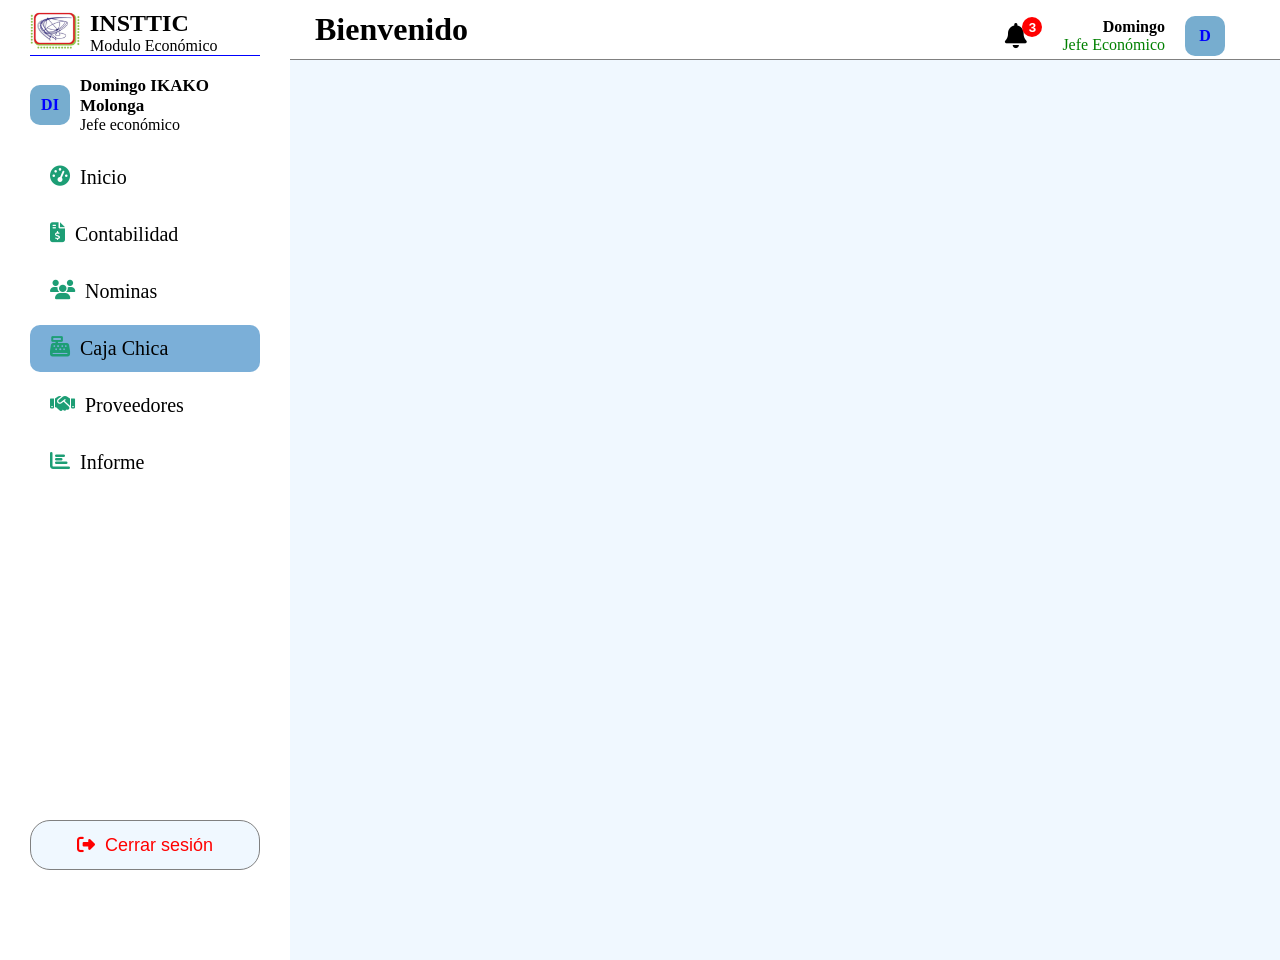
<file: pages/cajaChica.html>
<!DOCTYPE html>
<html lang="en">
<head>
    <meta charset="UTF-8">
    <meta name="viewport" content="width=device-width, initial-scale=1.0">
    <title>Caja Chica</title>
    <link rel="stylesheet" href="../css/cajaChica.css">
    <link rel="stylesheet" href="https://cdnjs.cloudflare.com/ajax/libs/font-awesome/6.5.1/css/all.min.css">
</head>
<body>
    <header>
            <h1>Bienvenido</h1>
            <div class="informacion">
                <button>
                    <i class="fas fa-bell text-xl text-gray-600"></i>
                    <span>3</span>
                </button>
                <div>
                    <strong>Domingo</strong>
                    <p>Jefe Económico</p>
                </div>
                <span>D</span>
            </div>
    </header>

    <aside>
        <div class="logo">
            <div>
                <img src="../img/logologo.png" alt="">
            </div>
            <div>
                <h2>INSTTIC</h2>
                <p>Modulo Económico</p>
            </div>
        </div>
        <div class="identidad">
            <div class="codigo">DI</div>
            <div>
                <h2>Domingo IKAKO</h2>
                <h2>Molonga</h2>
                <p>Jefe económico</p>
            </div>
        </div>
        <nav>
            <a href="../index.html"><i class="fas fa-tachometer-alt w-5"></i><span>Inicio</span></a>
            <a href="./contabilidad.html"><i class="fas fa-file-invoice-dollar w-5"></i><span>Contabilidad</span></a>
            <a href="./nominas.html"> <i class="fas fa-users w-5"></i><span>Nominas</span></a>
            <a href="#" class="activo"><i class="fas fa-cash-register w-5"></i><span>Caja Chica</span></a>
            <a href="./proveerdores.html"><i class="fas fa-handshake w-5"></i><span>Proveedores</span></a>
            <a href="./informe.html"><i class="fas fa-chart-bar w-5"></i><span>Informe</span></a>
        </nav>
        <button class="cerrar-sesion">
            <i class="fas fa-sign-out-alt"></i>
            <p>Cerrar sesión</p>
        </button>
        
    </aside>
    <main>

      
    </main>
    
</body>
</html>
</file>
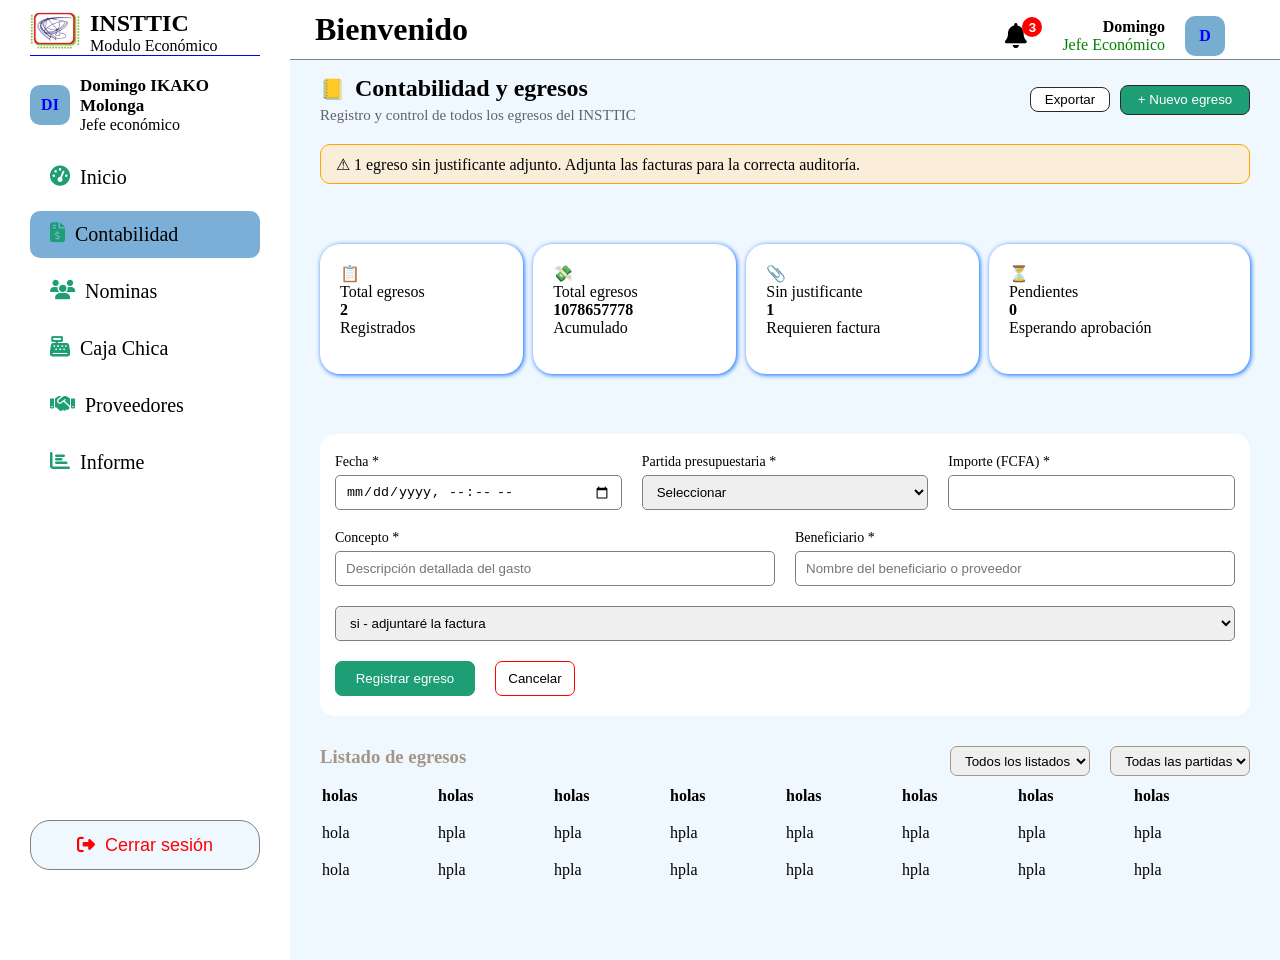
<file: pages/contabilidad.html>
<!DOCTYPE html>
<html lang="en">
<head>
    <meta charset="UTF-8">
    <meta name="viewport" content="width=device-width, initial-scale=1.0">
    <title>Contabilidad</title>
    <link rel="stylesheet" href="../css/contabilidad.css">
    <link rel="stylesheet" href="https://cdnjs.cloudflare.com/ajax/libs/font-awesome/6.5.1/css/all.min.css">
</head>
<body>
    <header>
            <h1>Bienvenido</h1>
            <div class="informacion">
                <button>
                    <i class="fas fa-bell text-xl text-gray-600"></i>
                    <span>3</span>
                </button>
                <div>
                    <strong>Domingo</strong>
                    <p>Jefe Económico</p>
                </div>
                <span>D</span>
            </div>
    </header>
    <aside>
        <div class="logo">
            <div>
                <img src="../img/logologo.png" alt="">
            </div>
            <div>
                <h2>INSTTIC</h2>
                <p>Modulo Económico</p>
            </div>
        </div>
        <div class="identidad">
            <div class="codigo">DI</div>
            <div>
                <h2>Domingo IKAKO</h2>
                <h2>Molonga</h2>
                <p>Jefe económico</p>
            </div>
        </div>
        <nav>
            <a href="../index.html"><i class="fas fa-tachometer-alt w-5"></i><span>Inicio</span></a>
            <a href="#" class="activo"><i class="fas fa-file-invoice-dollar w-5"></i><span>Contabilidad</span></a>
            <a href="./nominas.html"> <i class="fas fa-users w-5"></i><span>Nominas</span></a>
            <a href="./cajaChica.html"><i class="fas fa-cash-register w-5"></i><span>Caja Chica</span></a>
            <a href="./proveerdores.html"><i class="fas fa-handshake w-5"></i><span>Proveedores</span></a>
            <a href="./informe.html"><i class="fas fa-chart-bar w-5"></i><span>Informe</span></a>
        </nav>
        <button class="cerrar-sesion">
            <i class="fas fa-sign-out-alt"></i>
            <p>Cerrar sesión</p>
        </button>
        
    </aside>
     
    <main>

        <section class="cabezera">

            <article class="encabezado">
                <div class="titulos">
                    <div class="titulo">
                        <i>📒</i>
                        <h2>Contabilidad y egresos</h2>
                    </div>
                    <p>Registro y control de todos los egresos del INSTTIC</p>
                </div>
                <div class="botones">
                    <button class="boton1">Exportar</button>
                    <button class="boton2">+ Nuevo egreso</button>
                </div>
            </article>

            <article class="alertas">⚠ 1 egreso sin
                justificante adjunto. Adjunta las 
                facturas para la correcta auditoría.
            </article>

        </section>

         <section class="informes">

            <article>
                <i>📋</i>
                <span> Total egresos</span>
                <strong>2</strong>
                <p>Registrados</p>
            </article>
            <article>
                <i>💸</i>
                <span>Total egresos</span>
                <strong>1078657778</strong>
                <p>Acumulado</p>
            </article>
            <article>
                <i>📎</i>
                <span>Sin justificante</span>
                <strong>1</strong>
                <p>Requieren factura</p>
            </article>
            <article>
                <i>⏳</i>
                <span>Pendientes</span>
                <strong>0</strong>
                <p>Esperando aprobación</p>
            </article>   
        </section>

        <section class="registrar">
            <form action="" method="post">
                <article class="datos">
                    <div>
                        <label>Fecha *</label>
                        <input type="datetime-local">
                    </div>

                    <div>
                        <label>Partida presupuestaria *</label>
                       <select>
                            <option>Seleccionar</option>
                            <option>Gastos del personal</option>
                            <option>Estipendio de estudiantes</option>
                            <option>Bienes y servicios</option>
                            <option>Gastos financieros</option>
                       </select>
                    </div>

                    <div>
                        <label>Importe (FCFA) *</label>
                        <input type="number">
                    </div>

                </article>
                
                <article class="descripcion">

                    <div>
                        <label>Concepto *</label>
                        <input type="text" placeholder="Descripción detallada del gasto">
                    </div>

                    <div>
                        <label>Beneficiario *</label>
                        <input type="text" placeholder="Nombre del beneficiario o proveedor">
                    </div>

                </article>

                <article>
                    <select>
                        <option>si - adjuntaré la factura</option>
                        <option>No - pendiente de adjuntar</option>
                    </select>
                </article>

                <article class="btns-registrar">
                    <button  class="btn-registrar">Registrar egreso</button>
                    <button class="btn-cancelar">Cancelar</button>
                </article>

            </form>
        </section>

        <section class="listas">
            <article>
                <h3>Listado de egresos</h3>
                <div>

                    <select>
                        <option>Todos los listados</option>
                        <option>Aprobado</option>
                        <option>Pendiente</option>
                        <option>Sin justificante</option>
                    </select>

                    <select>
                        <option>Todas las partidas</option>
                        <option>Personal</option>
                        <option>Estudiantes</option>
                        <option>Bienes y servicios</option>
                        <option>Financieros</option>
                    </select>

                </div>
            </article>
            <table>
                <tr>
                    <th>holas</th>
                    <th>holas</th>
                    <th>holas</th>
                    <th>holas</th>
                    <th>holas</th>
                    <th>holas</th>
                    <th>holas</th>
                    <th>holas</th>
                </tr>
                <tr>
                    <td>hola</td>
                    <td>hpla</td>
                    <td>hpla</td>
                    <td>hpla</td>
                    <td>hpla</td>
                    <td>hpla</td>
                    <td>hpla</td>
                    <td>hpla</td>
                </tr>
                 <tr>
                    <td>hola</td>
                    <td>hpla</td>
                    <td>hpla</td>
                    <td>hpla</td>
                    <td>hpla</td>
                    <td>hpla</td>
                    <td>hpla</td>
                    <td>hpla</td>
                </tr>

            </table>

        </section>

    </main>
</body>
</html>
</file>
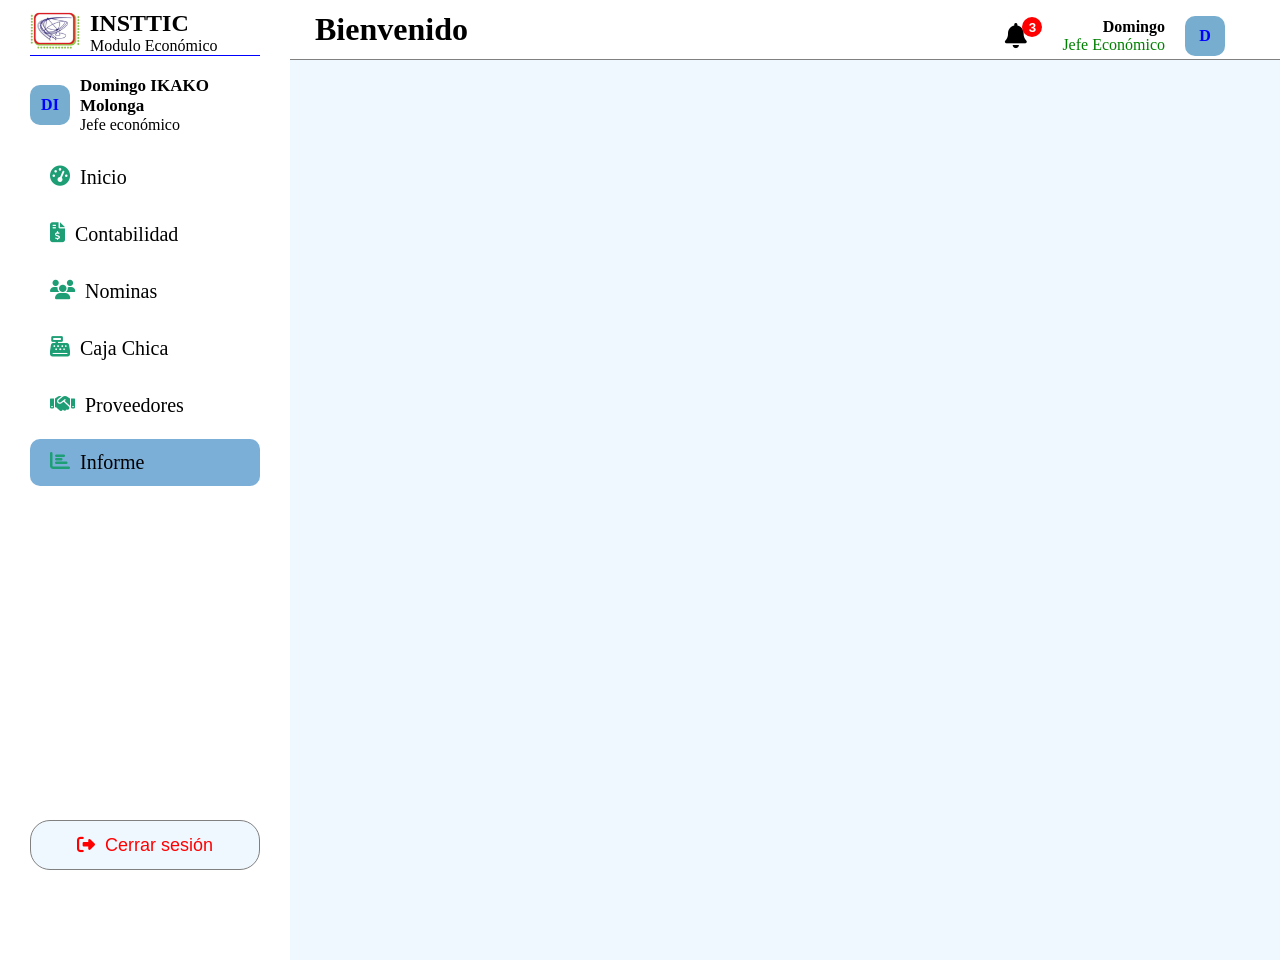
<file: pages/informe.html>
<!DOCTYPE html>
<html lang="en">
<head>
    <meta charset="UTF-8">
    <meta name="viewport" content="width=device-width, initial-scale=1.0">
    <title>Informe</title>
    <link rel="stylesheet" href="../css/informe.css">
    <link rel="stylesheet" href="https://cdnjs.cloudflare.com/ajax/libs/font-awesome/6.5.1/css/all.min.css">
</head>
<body>
    <header>
        <h1>Bienvenido</h1>
        <div class="informacion">
            <button>
                <i class="fas fa-bell text-xl text-gray-600"></i>
                <span>3</span>
            </button>
            <div>
                <strong>Domingo</strong>
                    <p>Jefe Económico</p>
            </div>
            <span>D</span>
        </div>
    </header>

    <aside>
        <div class="logo">
            <div>
                <img src="../img/logologo.png" alt="">
            </div>
            <div>
                <h2>INSTTIC</h2>
                <p>Modulo Económico</p>
            </div>
        </div>
        <div class="identidad">
            <div class="codigo">DI</div>
            <div>
                <h2>Domingo IKAKO</h2>
                <h2>Molonga</h2>
                <p>Jefe económico</p>
            </div>
        </div>
        <nav>
            <a href="../index.html"><i class="fas fa-tachometer-alt w-5"></i><span>Inicio</span></a>
            <a href="./contabilidad.html"><i class="fas fa-file-invoice-dollar w-5"></i><span>Contabilidad</span></a>
            <a href="./nominas.html"> <i class="fas fa-users w-5"></i><span>Nominas</span></a>
            <a href="./cajaChica.html"><i class="fas fa-cash-register w-5"></i><span>Caja Chica</span></a>
            <a href="./proveerdores.html"><i class="fas fa-handshake w-5"></i><span>Proveedores</span></a>
            <a href="#" class="activo"><i class="fas fa-chart-bar w-5"></i><span>Informe</span></a>
        </nav>
        <button class="cerrar-sesion">
            <i class="fas fa-sign-out-alt"></i>
            <p>Cerrar sesión</p>
        </button>
        
    </aside>
    <main>
      
    </main>
</body>
</html>
</file>
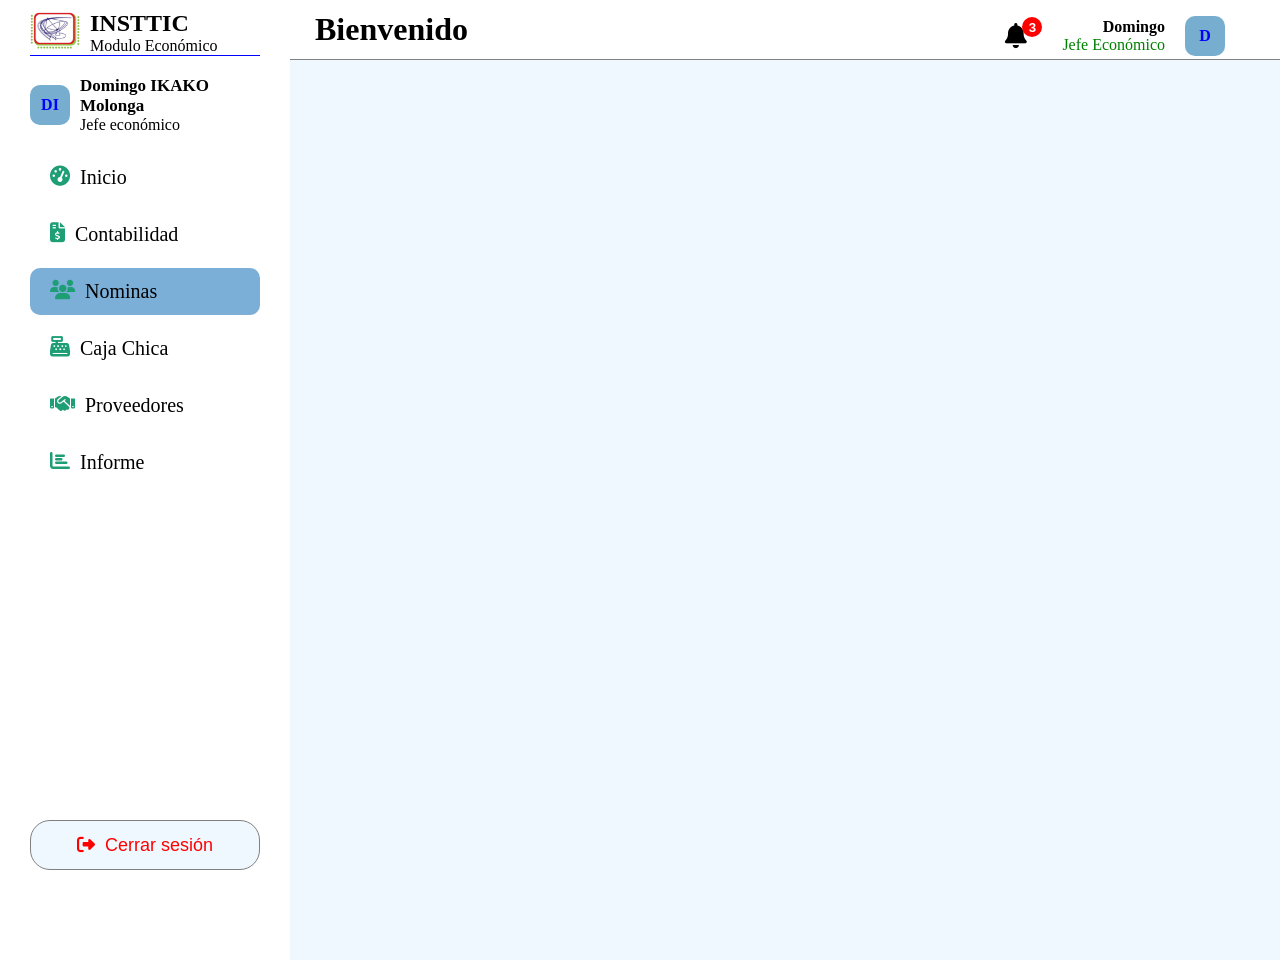
<file: pages/nominas.html>
<!DOCTYPE html>
<html lang="en">
<head>
    <meta charset="UTF-8">
    <meta name="viewport" content="width=device-width, initial-scale=1.0">
    <title>Nominas</title>
    <link rel="stylesheet" href="../css/nominas.css">
    <link rel="stylesheet" href="https://cdnjs.cloudflare.com/ajax/libs/font-awesome/6.5.1/css/all.min.css">
</head>
<body>
    
    <header>
        <h1>Bienvenido</h1>
        <div class="informacion">
            <button>
                <i class="fas fa-bell text-xl text-gray-600"></i>
                <span>3</span>
            </button>
            <div>
                <strong>Domingo</strong>
                <p>Jefe Económico</p>
            </div>
            <span>D</span>
        </div>
    </header>

    <aside>
        <div class="logo">
            <div>
                <img src="../img/logologo.png" alt="">
            </div>
            <div>
                <h2>INSTTIC</h2>
                <p>Modulo Económico</p>
            </div>
        </div>
        <div class="identidad">
            <div class="codigo">DI</div>
            <div>
                <h2>Domingo IKAKO</h2>
                <h2>Molonga</h2>
                <p>Jefe económico</p>
            </div>
        </div>
        <nav>
            <a href="../index.html"><i class="fas fa-tachometer-alt w-5"></i><span>Inicio</span></a>
            <a href="./contabilidad.html"><i class="fas fa-file-invoice-dollar w-5"></i><span>Contabilidad</span></a>
            <a href="#" class="activo"> <i class="fas fa-users w-5"></i><span>Nominas</span></a>
            <a href="./cajaChica.html"><i class="fas fa-cash-register w-5"></i><span>Caja Chica</span></a>
            <a href="./proveerdores.html"><i class="fas fa-handshake w-5"></i><span>Proveedores</span></a>
            <a href="./informe.html"><i class="fas fa-chart-bar w-5"></i><span>Informe</span></a>
        </nav>
        <button class="cerrar-sesion">
            <i class="fas fa-sign-out-alt"></i>
            <p>Cerrar sesión</p>
        </button>
        
    </aside>
    <main>

      
    </main>
</body>
</html>
</file>
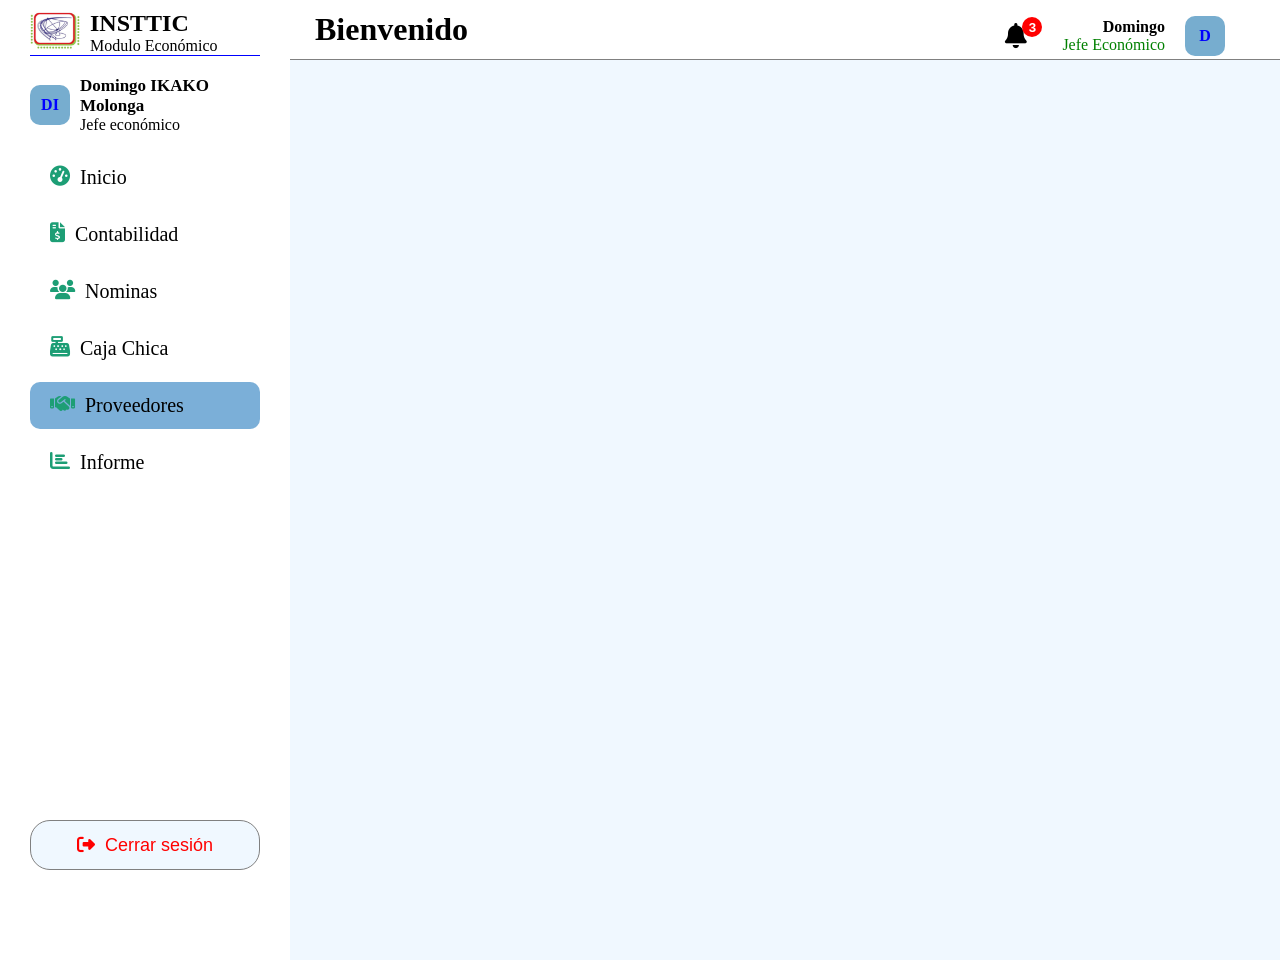
<file: pages/proveerdores.html>
<!DOCTYPE html>
<html lang="en">
<head>
    <meta charset="UTF-8">
    <meta name="viewport" content="width=device-width, initial-scale=1.0">
    <title>Proveedores</title>
    <link rel="stylesheet" href="../css/proveedores.css">
    <link rel="stylesheet" href="https://cdnjs.cloudflare.com/ajax/libs/font-awesome/6.5.1/css/all.min.css">
</head>
<body>

    <header>
        <h1>Bienvenido</h1>
        <div class="informacion">
            <button>
                <i class="fas fa-bell text-xl text-gray-600"></i>
                <span>3</span>
            </button>
            <div>
                <strong>Domingo</strong>
                <p>Jefe Económico</p>
            </div>
            <span>D</span>
        </div>
    </header>
    
    <aside>
        <div class="logo">
            <div>
                <img src="../img/logologo.png" alt="">
            </div>
            <div>
                <h2>INSTTIC</h2>
                <p>Modulo Económico</p>
            </div>
        </div>
        <div class="identidad">
            <div class="codigo">DI</div>
            <div>
                <h2>Domingo IKAKO</h2>
                <h2>Molonga</h2>
                <p>Jefe económico</p>
            </div>
        </div>
        <nav>
            <a href="../index.html"><i class="fas fa-tachometer-alt w-5"></i><span>Inicio</span></a>
            <a href="./contabilidad.html"><i class="fas fa-file-invoice-dollar w-5"></i><span>Contabilidad</span></a>
            <a href="./nominas.html"> <i class="fas fa-users w-5"></i><span>Nominas</span></a>
            <a href="./cajaChica.html"><i class="fas fa-cash-register w-5"></i><span>Caja Chica</span></a>
            <a href="#" class="activo"><i class="fas fa-handshake w-5"></i><span>Proveedores</span></a>
            <a href="./informe.html"><i class="fas fa-chart-bar w-5"></i><span>Informe</span></a>
        </nav>
        <button class="cerrar-sesion">
            <i class="fas fa-sign-out-alt"></i>
            <p>Cerrar sesión</p>
        </button>
        
    </aside>
    <main>
      
    </main>
</body>
</html>
</file>
<file: css/cajaChica.css>
:root{
   --color-primario: aliceblue;
    --color-secundario: rgb(163, 150, 133);
    --blanco:white;
    --verde: #1D9E75;
   --shadow: 1px 1px 5px  rgb(0, 101, 252);
    --shadow-green: 1px 1px 5px  #1D9E75;;
    --no-borde:none;
    --centro: center;
}

*{
    padding: 0;
    margin: 0;
    box-sizing: border-box;
}
html{
    overflow: hidden;
}

/* Aqui estaran los estilos del main*/

header{
    background-color:white;
    left: 290px;
    width: calc(100% - 290px);
    height: 60px;
    padding: 0px 25px;
    border-bottom: 1px solid gray;
    display: flex;
    justify-content: space-between;
    align-items: center;
    position:sticky;
    top: 0px;
}
header .informacion{
    padding: 13px 30px 0px;
    display: flex;
    justify-content: space-between;
    align-items: center;
    gap: 20px;
}
header .informacion button{
    background-color: white;
    border: none;
    width: 37px;
    height: 38px;
    position: relative;
    display: flex;
    align-items: center;
    gap: 5px;
}
header .informacion button i{
    font-size: 25px;
}
header .informacion button span{
    background-color: red;
    color: white;
    width: 20px;
    height: 20px;
    border-radius: 50%;
    display: flex;
    justify-content: center;
    align-items: center;
    position: absolute;
    top: 0px;
    right: 0px;
}
header .informacion button span:hover{
    background-color: rgb(194, 39, 39);
    transform: scale(1.2);
}
header .informacion button span:active{
    background-color: rgb(236, 68, 68);
}
header .informacion div{
    display: flex;
    flex-direction: column;
    justify-content: center;
    align-items: flex-end;
}
header .informacion div p{
    color: green;
}
header .informacion span{
    background-color: rgb(119, 173, 207);
    color:blue;
    font-weight: bold;
    height: 40px;
    width:40px;
    border-radius: 10px;
    display: flex;
    justify-content: center;
    align-items: center;
}
aside{
    background-color: white;
    width: 290px;
    height: 100vh;
    padding: 10px 30px 30px;
    display: flex;
    flex-direction: column;
    align-items: center;
    position:fixed;
    top: 0px;
    left: 0px;
    gap: 20px;
}
.logo{
    width: 100%;
    display: flex;
    align-items: center;
    border-bottom: 1px solid blue;
    gap: 10px;
}
.logo img{
   width: 50px;
}
.identidad{
    width: 100%;
    display: flex;
    align-items: center;
    gap: 10px;
}
.identidad .codigo{
    background-color: rgb(119, 173, 207);
    color:blue;
    font-weight: bold;
    height: 40px;
    width:40px;
    border-radius: 10px;
    display: flex;
    justify-content: center;
    align-items: center;
}
.identidad h2{
    font-size: 17px;
}
nav{
    width: 100%;
    display: flex;
    flex-direction: column;
    gap: 10px;
}
nav a.activo{
    background-color: rgb(123, 175, 216);
}
nav a{
    text-decoration: none;
    color: black;
    font-size: 20px;
    padding: 12px 20px;
    border-radius: 10px;
    display: flex;
    gap: 10px;
}
nav a:hover{
    background-color: rgb(123, 175, 216);
    transform: translate(10px,0px);
}
nav a i{
    color:var(--verde);
}
.cerrar-sesion{
    background-color: aliceblue;
    color: red;
    width: 100%;
    height: 50px;
    margin-top: auto;
    font-size: 18px;
    border: 1px solid gray;
    border-radius: 20px;
    display: flex;
    justify-content: center;
    align-items: center;
    gap: 10px;
}
.cerrar-sesion:hover{
    background-color: rgb(179, 150, 150);
}
.cerrar-sesion:active{
    background-color: rgb(205, 112, 112);
}

/*Aque estaran los estilos del main*/

main{
    background-color:var(--color-primario);
    height:100vh;
    margin-left: 290px;
    padding: 10px 30px;
    overflow-x: hidden;
    overflow-y: auto;
}
</file>
<file: css/contabilidad.css>
:root{
    --color-primario: aliceblue;
    --color-secundario: rgb(163, 150, 133);
    --blanco:white;
    --verde: #1D9E75;
    --rojo:red;
    --shadow: 1px 1px 5px  rgb(0, 101, 252);
    --shadow-green: 1px 1px 5px  #1D9E75;
    --no-borde:none;
    --centro: center;
}

*{
    padding: 0;
    margin: 0;
    box-sizing: border-box;
}
/* Aqui estaran los estilos del header*/

header{
    background-color:white;
    width: calc(100% - 290px);
    height: 60px;
    padding: 0px 25px;
    border-bottom: 1px solid gray;
    display: flex;
    justify-content: space-between;
    align-items: center;
    position:sticky;
    top: 0px;
    left: 290px;
}
header .informacion{
    padding: 13px 30px 0px;
    display: flex;
    justify-content: space-between;
    align-items:var(--centro);
    gap: 20px;
}
header .informacion button{
    background-color: white;
    border: none;
    width: 37px;
    height: 38px;
    position: relative;
    display: flex;
    align-items: var(--centro);
    gap: 5px;
}
header .informacion button i{
    font-size: 25px;
}
header .informacion button span{
    background-color: red;
    color: white;
    width: 20px;
    height: 20px;
    border-radius: 50%;
    display: flex;
    justify-content: var(--centro);
    align-items: var(--centro);
    position: absolute;
    top: 0px;
    right: 0px;
}
header .informacion button span:hover{
    background-color: rgb(194, 39, 39);
    transform: scale(1.2);
}
header .informacion button span:active{
    background-color: rgb(236, 68, 68);
}
header .informacion div{
    display: flex;
    flex-direction: column;
    justify-content: var(--centro);
    align-items: flex-end;
}
header .informacion div p{
    color: green;
}
header .informacion span{
    background-color: rgb(119, 173, 207);
    color:blue;
    font-weight: bold;
    height: 40px;
    width:40px;
    border-radius: 10px;
    display: flex;
    justify-content: var(--centro);
    align-items: var(--centro);
}

/*Aqui estaran los estilos del aside*/

aside{
    background-color: white;
    width: 290px;
    height: 100vh;
    padding: 10px 30px 30px;
    display: flex;
    flex-direction: column;
    align-items: var(--centro);
    position:fixed;
    top: 0px;
    left: 0px;
    gap: 20px;
}
.logo{
    width: 100%;
    display: flex;
    align-items: var(--centro);
    border-bottom: 1px solid blue;
    gap: 10px;
}
.logo img{
   width: 50px;
}
.identidad{
    width: 100%;
    display: flex;
    align-items: var(--centro);
    gap: 10px;
}
.identidad .codigo{
    background-color: rgb(119, 173, 207);
    color:blue;
    font-weight: bold;
    height: 40px;
    width:40px;
    border-radius: 10px;
    display: flex;
    justify-content:var(--centro);
    align-items: var(--centro);
}
.identidad h2{
    font-size: 17px;
}
nav{
    width: 100%;
    display: flex;
    flex-direction: column;
    gap: 10px;
}
nav a.activo{
    background-color: rgb(123, 175, 216);
}
nav a{
    text-decoration: none;
    color: black;
    font-size: 20px;
    padding: 12px 20px;
    border-radius: 10px;
    display: flex;
    gap: 10px;
}
nav a:hover{
    background-color: rgb(123, 175, 216);
    transform: translate(10px,0px);
}
nav a i{
    color:var(--verde);
}
.cerrar-sesion{
    background-color: aliceblue;
    color: red;
    width: 100%;
    height: 50px;
    margin-top: auto;
    font-size: 18px;
    border: 1px solid gray;
    border-radius: 20px;
    display: flex;
    justify-content: var(--centro);
    align-items: var(--centro);
    gap: 10px;
}
.cerrar-sesion:hover{
    background-color: rgb(179, 150, 150);
}
.cerrar-sesion:active{
    background-color: rgb(205, 112, 112);
}

/*Aque estaran los estilos del main*/

main{
    background-color:var(--color-primario);
    min-height:100vh;
    margin-left: 290px;
    padding: 15px 30px;
    overflow: hidden;
}

/*Aqui estaran los estilos de la cabezera*/
section.cabezera{
    display: flex;
    margin-bottom: 15px;
    flex-direction: column;
    gap:20px;
}
.cabezera .encabezado{
    display: flex;
    justify-content: space-between;
    gap: 5px;
}
.cabezera .encabezado p{
   font-size: 15px;
   opacity: 60%;
}
.cabezera .encabezado>div{
    display: flex;
    align-items: var(--centro);
    gap: 10px;
}
.cabezera .encabezado .titulos{
    display: flex;
    flex-direction: column;
    align-items: flex-start;
    gap: 5px;
}
.cabezera .encabezado .titulos .titulo{
    display: flex;
    justify-content: left;
    align-items: var(--centro);
    gap: 10px;
}
.cabezera .encabezado .titulos .titulo i{
   font-style: initial;
   font-size: 20px;
}
.boton1,.boton2{
    border: var(--no-borde);
    border-radius: 8px;
    border: 1px solid rgb(42, 40, 40);
}
.cabezera .encabezado div.botones .boton1{
    background-color: var(--blanco);
    width: 80px;
    height: 25px;
}
.cabezera .encabezado div.botones .boton1:hover{
    background-color: var(--color-primario);
}
.cabezera .encabezado div.botones .boton1:active{
    background-color: var(--blanco);
}
.cabezera .encabezado div.botones .boton2{
    background-color: var(--verde);
    color: var(--blanco);
    width: 130px;
    height: 30px;
}
.cabezera .encabezado div.botones .boton2:hover{
    background-color: rgb(39, 130, 39);
}
.cabezera .encabezado div.botones .boton2:active{
    background-color: var(--verde);
}
.cabezera .alertas{
    background-color: #FAEEDA;
    width: 100%;
    height: 40px;
    padding: 0px 15px;
    border-radius: 10px;
    border: 1px solid orange;
    display: flex;
    align-items: var(--centro);

}

/* Aqui estaran los estilos de la seccio9n de informes*/

section.informes{
    width: 100%;
    margin: 60px 0px;
    display: flex;
    justify-content: space-between;
    flex-wrap: wrap;
    gap: 10px;
}
section.informes article{
    background-color:var(--blanco);
    max-width: 48%;
    height: 130px;
    flex-basis: 24%;
    flex: auto;
    border-radius: 20px;
    padding: 20px;
    box-shadow: var(--shadow);
    display: flex;
    flex-direction: column;
}
section.informes article:hover{
    border: 1px solid rgb(46, 161, 255);
   transform: translate(0px, -5px);
}
section.informes article i{
font-style: initial;
}

/*Aqui iran los estilos de la seccion y el formulario registrar*/

.registrar{
    width: 100%;
    height: auto;
    margin-bottom: 30px;
}
.registrar form{
    background-color: var(--blanco);
    width: 100%;
    padding: 20px 15px;
    border-radius: 15px;
    display: flex;
    flex-direction: column;
    justify-content: space-between;
    gap: 20px;

}
.registrar form article{
    display: flex;
    gap: 20px;
}
.registrar form article div{
    width: 100%;
    display: flex;
    flex-direction: column;
    gap: 5px;
}
.registrar form article div label{
   font-size: 14px;
}
.registrar form article div input ,form article select{
    width: 100%;
    height: 35px;
    padding: 0px 10px;
    border-radius: 5px;
    border: 1px solid gray;
    outline: none;
}
.registrar form article div input:focus ,form article select:focus{
   border: 1px solid var(--verde);
   box-shadow:var(--shadow-green) ;
}
.btns-registrar .btn-registrar{
    background-color: var(--verde);
    color: var(--blanco);
    width: 140px;
    height: 35px;
    border:1px solid var(--verde);
    border-radius: 7px;
}
.btns-registrar .btn-registrar:hover{
    background-color: green;
}
.btns-registrar .btn-registrar:active{
    background-color: var(--verde);
}
.btns-registrar .btn-cancelar{
    background-color: var(--blanco);
    width: 80px;
    height: 35px;
    border:1px solid var(--rojo);
    border-radius: 7px;
}  
.btns-registrar .btn-cancelar:hover{
    background-color:var(--rojo);
    color: var(--blanco);
}
.btns-registrar .btn-cancelar:active{
   background-color: rgb(200, 16, 16);
}


/*Aqui estaran los estilos de las listas de las tablas*/

section.listas{

}
section.listas article{
    display: flex;
    justify-content: space-between;
}
section.listas article h3{
   color: var(--color-secundario);
}
.listas article div{
   display: flex;
   gap: 20px;
}
.listas article div select{
   width: 140px;
   height: 30px;
   padding-left: 10px;
   border-radius: 7px;
   outline: none;
   border: 1px solid var(--color-secundario);
}
.listas article div select:focus{
    border: 1px solid var(--verde);
    box-shadow:var(--shadow-green) ;
}
section.listas table{
    width: 100%;
    text-align: left;
}
section.listas table tr{
    height: 35px;
}




@media screen and (max-width:900px){
    header{
        width: 100%;
        padding: 0px 10px;
        left: 0px;
        justify-content: space-between;

    }
    header .informacion{
        padding: 13px 10px 0px;
        gap: 10px;

    }
     aside{
        display: none;
    }
    main{
        margin-left: auto;
    }
   
}
</file>
<file: css/informe.css>
:root{
    --color-primario: aliceblue;
    --color-secundario: rgb(163, 150, 133);
    --blanco:white;
    --verde: #1D9E75;
    --shadow: 1px 1px 5px  rgb(0, 101, 252);
    --shadow-green: 1px 1px 5px  #1D9E75;;
    --no-borde:none;
    --centro: center;
}

*{
    padding: 0;
    margin: 0;
    box-sizing: border-box;
}
html{
    overflow: hidden;
}

/* Aqui estaran los estilos del header*/
header{
    background-color:white;
    left: 290px;
    width: calc(100% - 290px);
    height: 60px;
    padding: 0px 25px;
    border-bottom: 1px solid gray;
    display: flex;
    justify-content: space-between;
    align-items: center;
    position:sticky;
    top: 0px;
}
header .informacion{
    padding: 13px 30px 0px;
    display: flex;
    justify-content: space-between;
    align-items: center;
    gap: 20px;
}
header .informacion button{
    background-color: white;
    border: none;
    width: 37px;
    height: 38px;
    position: relative;
    display: flex;
    align-items: center;
    gap: 5px;
}
header .informacion button i{
    font-size: 25px;
}
header .informacion button span{
    background-color: red;
    color: white;
    width: 20px;
    height: 20px;
    border-radius: 50%;
    display: flex;
    justify-content: center;
    align-items: center;
    position: absolute;
    top: 0px;
    right: 0px;
}
header .informacion button span:hover{
    background-color: rgb(194, 39, 39);
    transform: scale(1.2);
}
header .informacion button span:active{
    background-color: rgb(236, 68, 68);
}
header .informacion div{
    display: flex;
    flex-direction: column;
    justify-content: center;
    align-items: flex-end;
}
header .informacion div p{
    color: green;
}
header .informacion span{
    background-color: rgb(119, 173, 207);
    color:blue;
    font-weight: bold;
    height: 40px;
    width:40px;
    border-radius: 10px;
    display: flex;
    justify-content: center;
    align-items: center;
}

/*Aquie estaran los estilos del aside*/

aside{
    background-color: white;
    width: 290px;
    height: 100vh;
    padding: 10px 30px 30px;
    display: flex;
    flex-direction: column;
    align-items: center;
    position:fixed;
    top: 0px;
    left: 0px;
    gap: 20px;
}
.logo{
    width: 100%;
    display: flex;
    align-items: center;
    border-bottom: 1px solid blue;
    gap: 10px;
}
.logo img{
   width: 50px;
}
.identidad{
    width: 100%;
    display: flex;
    align-items: center;
    gap: 10px;
}
.identidad .codigo{
    background-color: rgb(119, 173, 207);
    color:blue;
    font-weight: bold;
    height: 40px;
    width:40px;
    border-radius: 10px;
    display: flex;
    justify-content: center;
    align-items: center;
}
.identidad h2{
    font-size: 17px;
}
nav{
    width: 100%;
    display: flex;
    flex-direction: column;
    gap: 10px;
}
nav a.activo{
    background-color: rgb(123, 175, 216);
}
nav a{
    text-decoration: none;
    color: black;
    font-size: 20px;
    padding: 12px 20px;
    border-radius: 10px;
    display: flex;
    gap: 10px;
}
nav a:hover{
    background-color: rgb(123, 175, 216);
    transform: translate(10px,0px);
}
nav a i{
    color:var(--verde);
}
.cerrar-sesion{
    background-color: aliceblue;
    color: red;
    width: 100%;
    height: 50px;
    margin-top: auto;
    font-size: 18px;
    border: 1px solid gray;
    border-radius: 20px;
    display: flex;
    justify-content: center;
    align-items: center;
    gap: 10px;
}
.cerrar-sesion:hover{
    background-color: rgb(179, 150, 150);
}
.cerrar-sesion:active{
    background-color: rgb(205, 112, 112);
}

/*Aque estaran los estilos del main*/

main{
    background-color:var(--color-primario);
    height:100vh;
    margin-left: 290px;
    padding: 10px 30px;
    overflow-x: hidden;
    overflow-y: auto;
}
</file>
<file: css/nominas.css>
:root{
    --color-primario: aliceblue;
    --color-secundario: rgb(163, 150, 133);
    --blanco:white;
    --verde: #1D9E75;
    --shadow: 1px 1px 5px  rgb(0, 101, 252);
    --shadow-green: 1px 1px 5px  #1D9E75;;
    --no-borde:none;
    --centro: center;
}

*{
    padding: 0;
    margin: 0;
    box-sizing: border-box;
}
html{
    overflow: hidden;
}
/* Aqui estaran los estilos del header*/

header{
    background-color:white;
    left: 290px;
    width: calc(100% - 290px);
    height: 60px;
    padding: 0px 25px;
    border-bottom: 1px solid gray;
    display: flex;
    justify-content: space-between;
    align-items: center;
    position:sticky;
    top: 0px;
}
header .informacion{
    padding: 13px 30px 0px;
    display: flex;
    justify-content: space-between;
    align-items: center;
    gap: 20px;
}
header .informacion button{
    background-color: white;
    border: none;
    width: 37px;
    height: 38px;
    position: relative;
    display: flex;
    align-items: center;
    gap: 5px;
}
header .informacion button i{
    font-size: 25px;
}
header .informacion button span{
    background-color: red;
    color: white;
    width: 20px;
    height: 20px;
    border-radius: 50%;
    display: flex;
    justify-content: center;
    align-items: center;
    position: absolute;
    top: 0px;
    right: 0px;
}
header .informacion button span:hover{
    background-color: rgb(194, 39, 39);
    transform: scale(1.2);
}
header .informacion button span:active{
    background-color: rgb(236, 68, 68);
}
header .informacion div{
    display: flex;
    flex-direction: column;
    justify-content: center;
    align-items: flex-end;
}
header .informacion div p{
    color: green;
}
header .informacion span{
    background-color: rgb(119, 173, 207);
    color:blue;
    font-weight: bold;
    height: 40px;
    width:40px;
    border-radius: 10px;
    display: flex;
    justify-content: center;
    align-items: center;
}

/*Aqui estaran los estilos del aside*/

aside{
    background-color: white;
    width: 290px;
    height: 100vh;
    padding: 10px 30px 30px;
    display: flex;
    flex-direction: column;
    align-items: center;
    position:fixed;
    top: 0px;
    left: 0px;
    gap: 20px;
}
.logo{
    width: 100%;
    display: flex;
    align-items: center;
    border-bottom: 1px solid blue;
    gap: 10px;
}
.logo img{
   width: 50px;
}
.identidad{
    width: 100%;
    display: flex;
    align-items: center;
    gap: 10px;
}
.identidad .codigo{
    background-color: rgb(119, 173, 207);
    color:blue;
    font-weight: bold;
    height: 40px;
    width:40px;
    border-radius: 10px;
    display: flex;
    justify-content: center;
    align-items: center;
}
.identidad h2{
    font-size: 17px;
}
nav{
    width: 100%;
    display: flex;
    flex-direction: column;
    gap: 10px;
}
nav a.activo{
    background-color: rgb(123, 175, 216);
}
nav a{
    text-decoration: none;
    color: black;
    font-size: 20px;
    padding: 12px 20px;
    border-radius: 10px;
    display: flex;
    gap: 10px;
}
nav a:hover{
    background-color: rgb(123, 175, 216);
    transform: translate(10px,0px);
}
nav a i{
    color:var(--verde);
}
.cerrar-sesion{
    background-color: aliceblue;
    color: red;
    width: 100%;
    height: 50px;
    margin-top: auto;
    font-size: 18px;
    border: 1px solid gray;
    border-radius: 20px;
    display: flex;
    justify-content: center;
    align-items: center;
    gap: 10px;
}
.cerrar-sesion:hover{
    background-color: rgb(179, 150, 150);
}
.cerrar-sesion:active{
    background-color: rgb(205, 112, 112);
}

/*Aque estaran los estilos del main*/

main{
    background-color:var(--color-primario);
    height:100vh;
    margin-left: 290px;
    padding: 10px 30px;
    overflow-x: hidden;
    overflow-y: auto;
}
</file>
<file: css/proveedores.css>
:root{
    --color-primario: aliceblue;
    --color-secundario: rgb(163, 150, 133);
    --blanco:white;
    --verde: #1D9E75;
   --shadow: 1px 1px 5px  rgb(0, 101, 252);
    --shadow-green: 1px 1px 5px  #1D9E75;;
    --no-borde:none;
    --centro: center;
}

*{
    padding: 0;
    margin: 0;
    box-sizing: border-box;
}
html{
    overflow: hidden;
}
/* Aqui estaran los estilos del header*/
header{
    background-color:white;
    left: 290px;
    width: calc(100% - 290px);
    height: 60px;
    padding: 0px 25px;
    border-bottom: 1px solid gray;
    display: flex;
    justify-content: space-between;
    align-items: center;
    position:sticky;
    top: 0px;
}
header .informacion{
    padding: 13px 30px 0px;
    display: flex;
    justify-content: space-between;
    align-items: center;
    gap: 20px;
}
header .informacion button{
    background-color: white;
    border: none;
    width: 37px;
    height: 38px;
    position: relative;
    display: flex;
    align-items: center;
    gap: 5px;
}
header .informacion button i{
    font-size: 25px;
}
header .informacion button span{
    background-color: red;
    color: white;
    width: 20px;
    height: 20px;
    border-radius: 50%;
    display: flex;
    justify-content: center;
    align-items: center;
    position: absolute;
    top: 0px;
    right: 0px;
}
header .informacion button span:hover{
    background-color: rgb(194, 39, 39);
    transform: scale(1.2);
}
header .informacion button span:active{
    background-color: rgb(236, 68, 68);
}
header .informacion div{
    display: flex;
    flex-direction: column;
    justify-content: center;
    align-items: flex-end;
}
header .informacion div p{
    color: green;
}
header .informacion span{
    background-color: rgb(119, 173, 207);
    color:blue;
    font-weight: bold;
    height: 40px;
    width:40px;
    border-radius: 10px;
    display: flex;
    justify-content: center;
    align-items: center;
}
/*Aqui estaran los estilos del aside*/

aside{
    background-color: white;
    width: 290px;
    height: 100vh;
    padding: 10px 30px 30px;
    display: flex;
    flex-direction: column;
    align-items: center;
    position:fixed;
    top: 0px;
    left: 0px;
    gap: 20px;
}
.logo{
    width: 100%;
    display: flex;
    align-items: center;
    border-bottom: 1px solid blue;
    gap: 10px;
}
.logo img{
   width: 50px;
}
.identidad{
    width: 100%;
    display: flex;
    align-items: center;
    gap: 10px;
}
.identidad .codigo{
    background-color: rgb(119, 173, 207);
    color:blue;
    font-weight: bold;
    height: 40px;
    width:40px;
    border-radius: 10px;
    display: flex;
    justify-content: center;
    align-items: center;
}
.identidad h2{
    font-size: 17px;
}
nav{
    width: 100%;
    display: flex;
    flex-direction: column;
    gap: 10px;
}
nav a.activo{
    background-color: rgb(123, 175, 216);
}
nav a{
    text-decoration: none;
    color: black;
    font-size: 20px;
    padding: 12px 20px;
    border-radius: 10px;
    display: flex;
    gap: 10px;
}
nav a:hover{
    background-color: rgb(123, 175, 216);
    transform: translate(10px,0px);
}
nav a i{
    color:var(--verde);
}
.cerrar-sesion{
    background-color: aliceblue;
    color: red;
    width: 100%;
    height: 50px;
    margin-top: auto;
    font-size: 18px;
    border: 1px solid gray;
    border-radius: 20px;
    display: flex;
    justify-content: center;
    align-items: center;
    gap: 10px;
}
.cerrar-sesion:hover{
    background-color: rgb(179, 150, 150);
}
.cerrar-sesion:active{
    background-color: rgb(205, 112, 112);
}

/*Aque estaran los estilos del main*/

main{
    background-color:var(--color-primario);
    height:100vh;
    margin-left: 290px;
    padding: 10px 30px;
    overflow-x: hidden;
    overflow-y: auto;
}
</file>
